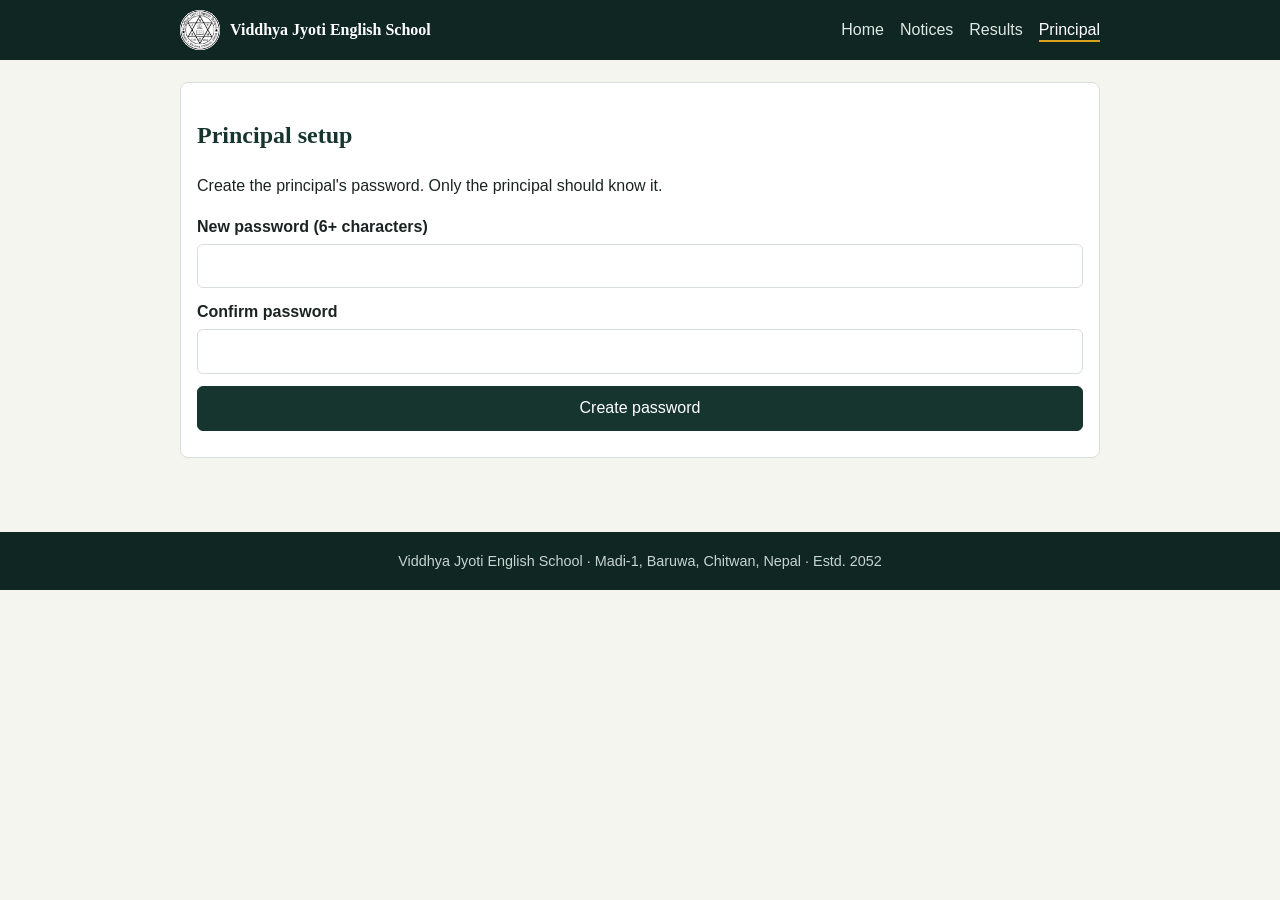
<file: school-notice-board (2)/VIDDHYA JYOTI ENGLISH SCHOOL/admin.html>
<!DOCTYPE html>
<html lang="en"><head><meta charset="UTF-8"><meta name="viewport" content="width=device-width, initial-scale=1">
<title>Principal - Viddhya Jyoti English School</title><link rel="stylesheet" href="css/style.css"></head>
<body>
<header id="top"></header>
<main>
  <div id="gate" class="card"></div>
  <div id="panel" hidden>
    <div class="tabs">
      <button data-t="n">Notices</button><button data-t="r" class="alt">Results</button><button data-t="s" class="alt">Settings</button>
    </div>

    <section id="t-n">
      <form id="nf" class="card stack">
        <h2 id="nTitle">New notice</h2>
        <label>Title <input id="title" required maxlength="100"></label>
        <label>Category <select id="category"></select></label>
        <label>Date <input type="date" id="date" required></label>
        <label>Message <textarea id="message" rows="5" required></textarea></label>
        <div class="row">
          <button type="submit" value="published">Publish notice</button>
          <button type="submit" value="draft" class="alt">Save as draft</button>
          <button type="button" id="ncancel" class="alt" hidden>Cancel edit</button>
        </div>
      </form>
      <h2>All notices</h2><div id="manage"></div>
    </section>

    <section id="t-r" hidden>
      <form id="rf" class="card stack">
        <h2>Publish student results</h2>
        <label>Exam name <input id="rExam" required placeholder="First Terminal Exam 2083"></label>
        <label>Class <input id="rCls" required placeholder="8"></label>
        <label>Full marks per subject <input type="number" id="rFull" value="100" min="1" required></label>
        <label>Marks sheet (CSV: first row is the header; then one student per line)
          <textarea id="rCsv" rows="8" required placeholder="Roll,Name,Maths,English,Science&#10;1,Sita Sharma,85,78,90&#10;2,Ram Thapa,67,72,59"></textarea></label>
        <div class="row">
          <button type="submit" value="published">Publish results</button>
          <button type="submit" value="draft" class="alt">Save as draft</button>
        </div>
        <small>Tip: in Excel or Google Sheets, copy the table, save as CSV, and paste it here.</small>
      </form>
      <h2>Result sheets</h2><div id="rmanage"></div>
    </section>

    <section id="t-s" hidden>
      <form id="pf" class="card stack">
        <h2>Change principal password</h2>
        <label>Current password <input type="password" id="cur" required></label>
        <label>New password (6+ characters) <input type="password" id="new" minlength="6" required></label>
        <button>Change password</button>
      </form>
      <div class="card stack">
        <h2>Backup</h2>
        <p>Data is stored in this browser. Download a backup regularly, and restore it on another computer.</p>
        <div class="row"><button id="exp" class="alt">Download backup</button>
        <label class="alt">Restore backup <input type="file" id="imp" accept=".json"></label></div>
      </div>
      <button id="logout" class="alt">Log out</button>
    </section>
  </div>
</main>
<footer id="foot"></footer>
<script src="js/app.js"></script>
<script>
topbar('admin.html'); footer(); fillCategories($('category'), false); $('date').value = today();
const TTL = 30 * 60 * 1000;
const authed = () => Date.now() - Number(sessionStorage.getItem('vjes_auth') || 0) < TTL;
const touch = () => sessionStorage.setItem('vjes_auth', Date.now());
const guard = () => { if (!authed()) { gate(); return false; } touch(); return true; };
let editId = null;

async function gate() {
  const hs = localStorage.getItem(PK), ok = authed() && hs;
  $('panel').hidden = !ok; $('gate').hidden = !!ok;
  if (ok) { renderN(); renderR(); return; }
  if (!hs) {
    $('gate').innerHTML = `<h2>Principal setup</h2><p>Create the principal's password. Only the principal should know it.</p>
      <form id="gf" class="stack"><label>New password (6+ characters)<input type="password" id="p1" minlength="6" required></label>
      <label>Confirm password<input type="password" id="p2" required></label><button>Create password</button><small id="gm"></small></form>`;
    $('gf').onsubmit = async e => {
      e.preventDefault();
      if ($('p1').value !== $('p2').value) { $('gm').textContent = 'Passwords do not match.'; return; }
      localStorage.setItem(PK, await hash($('p1').value)); touch(); gate();
    };
  } else {
    $('gate').innerHTML = `<h2>Principal login</h2><form id="gf" class="stack"><label>Password<input type="password" id="p1" required></label>
      <button>Log in</button><small id="gm"></small></form>`;
    $('gf').onsubmit = async e => {
      e.preventDefault();
      const L = get('vjes_lock', { n: 0, until: 0 });
      if (Date.now() < L.until) { $('gm').textContent = 'Too many wrong attempts. Try again in a few minutes.'; return; }
      if (await hash($('p1').value) === hs) { put('vjes_lock', { n: 0, until: 0 }); touch(); gate(); return; }
      L.n++; if (L.n >= 5) { L.until = Date.now() + 5 * 60 * 1000; L.n = 0; }
      put('vjes_lock', L); $('gm').textContent = 'Wrong password.';
    };
  }
}
setInterval(() => { if (!$('panel').hidden && !authed()) gate(); }, 30000);

document.querySelectorAll('.tabs button').forEach(b => b.onclick = () => {
  document.querySelectorAll('.tabs button').forEach(x => x.classList.toggle('alt', x !== b));
  ['n', 'r', 's'].forEach(t => $('t-' + t).hidden = t !== b.dataset.t);
});

// Notices
function resetN() { editId = null; $('nf').reset(); $('date').value = today(); $('nTitle').textContent = 'New notice'; $('ncancel').hidden = true; }
$('ncancel').onclick = resetN;
$('nf').onsubmit = e => {
  e.preventDefault(); if (!guard()) return;
  const status = e.submitter.value, all = loadNotices();
  const d = { title: $('title').value.trim(), category: $('category').value, date: $('date').value, message: $('message').value.trim(), author: 'Principal', status };
  if (editId) { const i = all.findIndex(n => n.id === editId); all[i] = { ...all[i], ...d }; } else all.push({ id: Date.now(), ...d });
  saveNotices(all); alert(status === 'published' ? 'Published' : 'Draft saved'); resetN(); renderN();
};
function renderN() {
  const all = loadNotices().sort((a, b) => b.id - a.id);
  $('manage').innerHTML = all.length ? all.map(n => noteHTML(n, `<span class="badge ${n.status}">${n.status}</span>`)).join('')
    : '<div class="empty">No notices yet. Fill in the form above and publish one.</div>';
  $('manage').querySelectorAll('.row').forEach(r => r.innerHTML =
    `<button class="alt" data-a="edit">Edit</button><button class="alt" data-a="tog">${all.find(n => n.id == r.dataset.id).status === 'published' ? 'Unpublish' : 'Publish'}</button><button class="danger" data-a="del">Delete</button>`);
}
$('manage').onclick = e => {
  const a = e.target.dataset.a; if (!a || !guard()) return;
  const id = Number(e.target.closest('.row').dataset.id); let all = loadNotices(); const n = all.find(x => x.id === id);
  if (a === 'edit') {
    editId = id; $('title').value = n.title; $('category').value = n.category; $('date').value = n.date; $('message').value = n.message;
    $('nTitle').textContent = 'Edit notice'; $('ncancel').hidden = false; scrollTo({ top: 0, behavior: 'smooth' }); return;
  }
  if (a === 'del' && confirm('Delete this notice?')) all = all.filter(x => x.id !== id);
  if (a === 'tog') n.status = n.status === 'published' ? 'draft' : 'published';
  saveNotices(all); renderN();
};

// Results
function parseCsv(txt, full) {
  const rows = txt.trim().split(/\r?\n/).map(l => l.split(',').map(c => c.trim())).filter(r => r.length > 1);
  if (rows.length < 2) throw 'Add a header row and at least one student.';
  const head = rows[0]; if (head.length < 3) throw 'Header needs Roll, Name and at least one subject.';
  return rows.slice(1).map((r, i) => {
    if (r.length !== head.length) throw `Row ${i + 2} has ${r.length} columns; expected ${head.length}.`;
    const subjects = head.slice(2).map((n, j) => {
      const m = Number(r[j + 2]);
      if (r[j + 2] === '' || isNaN(m) || m < 0 || m > full) throw `Row ${i + 2}: marks for ${n} must be between 0 and ${full}.`;
      return { n, m, f: full };
    });
    return { roll: r[0], name: r[1], subjects };
  });
}
$('rf').onsubmit = e => {
  e.preventDefault(); if (!guard()) return;
  try {
    const status = e.submitter.value, batch = String(Date.now());
    const list = parseCsv($('rCsv').value, Number($('rFull').value));
    const all = loadResults();
    list.forEach((s, i) => all.push({ id: batch + '-' + i, batch, exam: $('rExam').value.trim(), cls: $('rCls').value.trim(), status, ...s }));
    saveResults(all); $('rf').reset(); $('rFull').value = 100; renderR();
    alert(status === 'published' ? `Published results for ${list.length} students` : 'Draft saved');
  } catch (x) { alert(typeof x === 'string' ? x : 'Could not read the marks sheet.'); }
};
function renderR() {
  const m = {}; loadResults().forEach(r => (m[r.batch] = m[r.batch] || { ...r, count: 0 }).count++);
  const b = Object.values(m);
  $('rmanage').innerHTML = b.length ? b.map(x => `<div class="note General"><h3>${esc(x.exam)} · Class ${esc(x.cls)}</h3>
    <div class="meta">${x.count} students <span class="badge ${x.status}">${x.status}</span></div>
    <div class="row" data-b="${x.batch}"><button class="alt" data-a="rtog">${x.status === 'published' ? 'Unpublish' : 'Publish'}</button><button class="danger" data-a="rdel">Delete</button></div></div>`).join('')
    : '<div class="empty">No results yet. Paste a marks sheet above and publish.</div>';
}
$('rmanage').onclick = e => {
  const a = e.target.dataset.a; if (!a || !guard()) return;
  const b = e.target.closest('.row').dataset.b; let all = loadResults();
  if (a === 'rdel' && confirm('Delete this whole result sheet?')) all = all.filter(r => r.batch !== b);
  if (a === 'rtog') all.forEach(r => { if (r.batch === b) r.status = r.status === 'published' ? 'draft' : 'published'; });
  saveResults(all); renderR();
};

// Settings
$('pf').onsubmit = async e => {
  e.preventDefault(); if (!guard()) return;
  if (await hash($('cur').value) !== localStorage.getItem(PK)) { alert('Current password is wrong.'); return; }
  localStorage.setItem(PK, await hash($('new').value)); $('pf').reset(); alert('Password changed');
};
$('exp').onclick = () => {
  if (!guard()) return;
  const a = document.createElement('a');
  a.href = URL.createObjectURL(new Blob([JSON.stringify({ notices: loadNotices(), results: loadResults() })], { type: 'application/json' }));
  a.download = 'school-backup-' + today() + '.json'; a.click();
};
$('imp').onchange = async e => {
  if (!guard() || !e.target.files[0]) return;
  try {
    const d = JSON.parse(await e.target.files[0].text());
    if (!Array.isArray(d.notices) || !Array.isArray(d.results)) throw 0;
    if (confirm('Replace all current notices and results with this backup?')) { saveNotices(d.notices); saveResults(d.results); renderN(); renderR(); alert('Backup restored'); }
  } catch (x) { alert('This file is not a valid backup.'); }
};
$('logout').onclick = () => { sessionStorage.removeItem('vjes_auth'); location.reload(); };
gate();
</script>
</body></html>
</file>
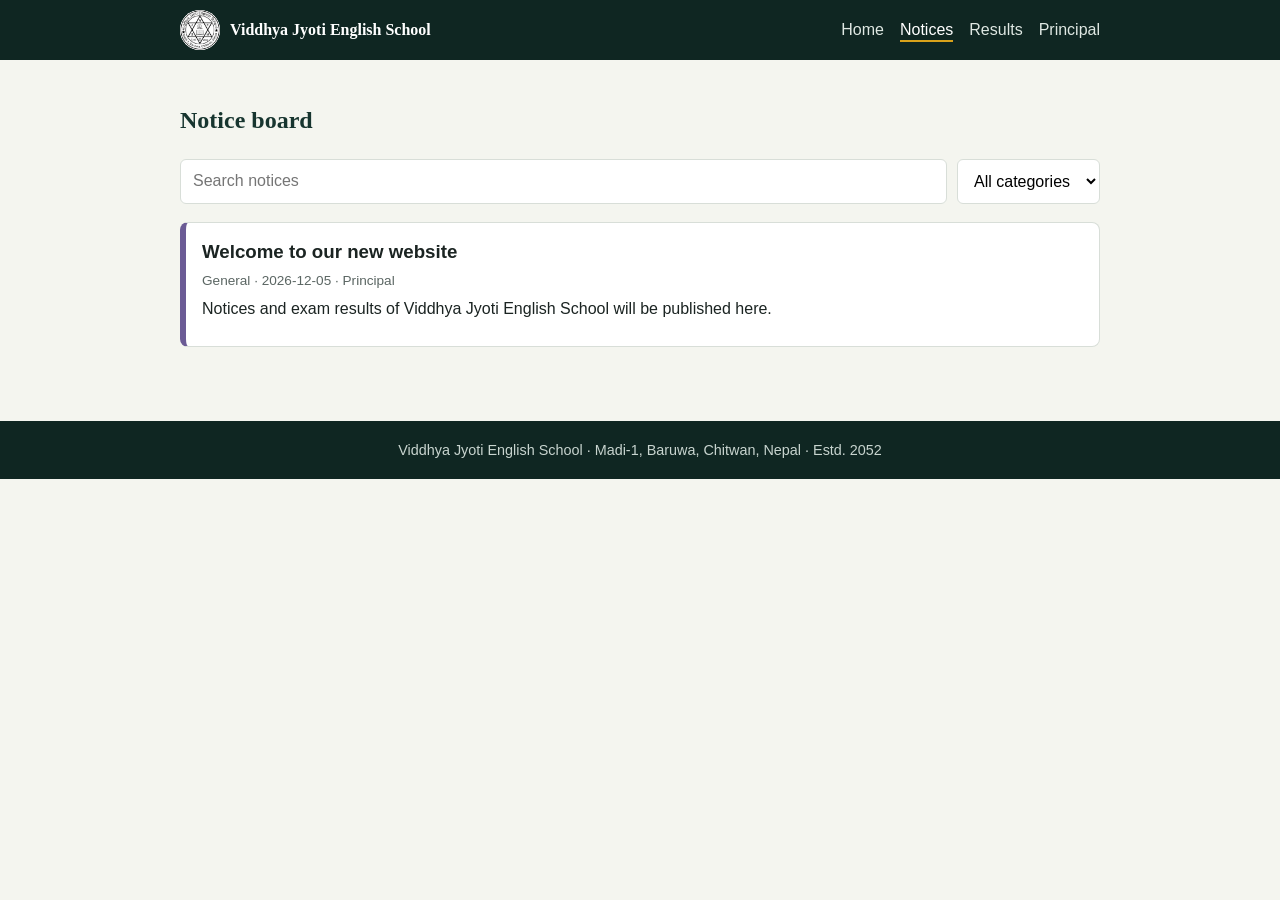
<file: school-notice-board (2)/VIDDHYA JYOTI ENGLISH SCHOOL/notices.html>
<!DOCTYPE html>
<html lang="en"><head><meta charset="UTF-8"><meta name="viewport" content="width=device-width, initial-scale=1">
<title>Notices - Viddhya Jyoti English School</title><link rel="stylesheet" href="css/style.css"></head>
<body>
<header id="top"></header>
<main>
  <h2>Notice board</h2>
  <div class="tools">
    <input type="search" id="search" placeholder="Search notices" aria-label="Search notices">
    <select id="cat" aria-label="Filter by category"></select>
  </div>
  <div id="list"></div>
</main>
<footer id="foot"></footer>
<script src="js/app.js"></script>
<script>
topbar('notices.html'); footer(); fillCategories($('cat'), true);
function render() {
  const q = $('search').value.toLowerCase();
  const items = loadNotices().filter(n => n.status === 'published')
    .filter(n => !$('cat').value || n.category === $('cat').value)
    .filter(n => (n.title + n.message).toLowerCase().includes(q))
    .sort((a, b) => b.date.localeCompare(a.date) || b.id - a.id);
  $('list').innerHTML = items.length ? items.map(n => noteHTML(n)).join('')
    : '<div class="empty">No notices found. Try a different search or category.</div>';
}
$('search').oninput = render; $('cat').onchange = render; render();
</script>
</body></html>
</file>
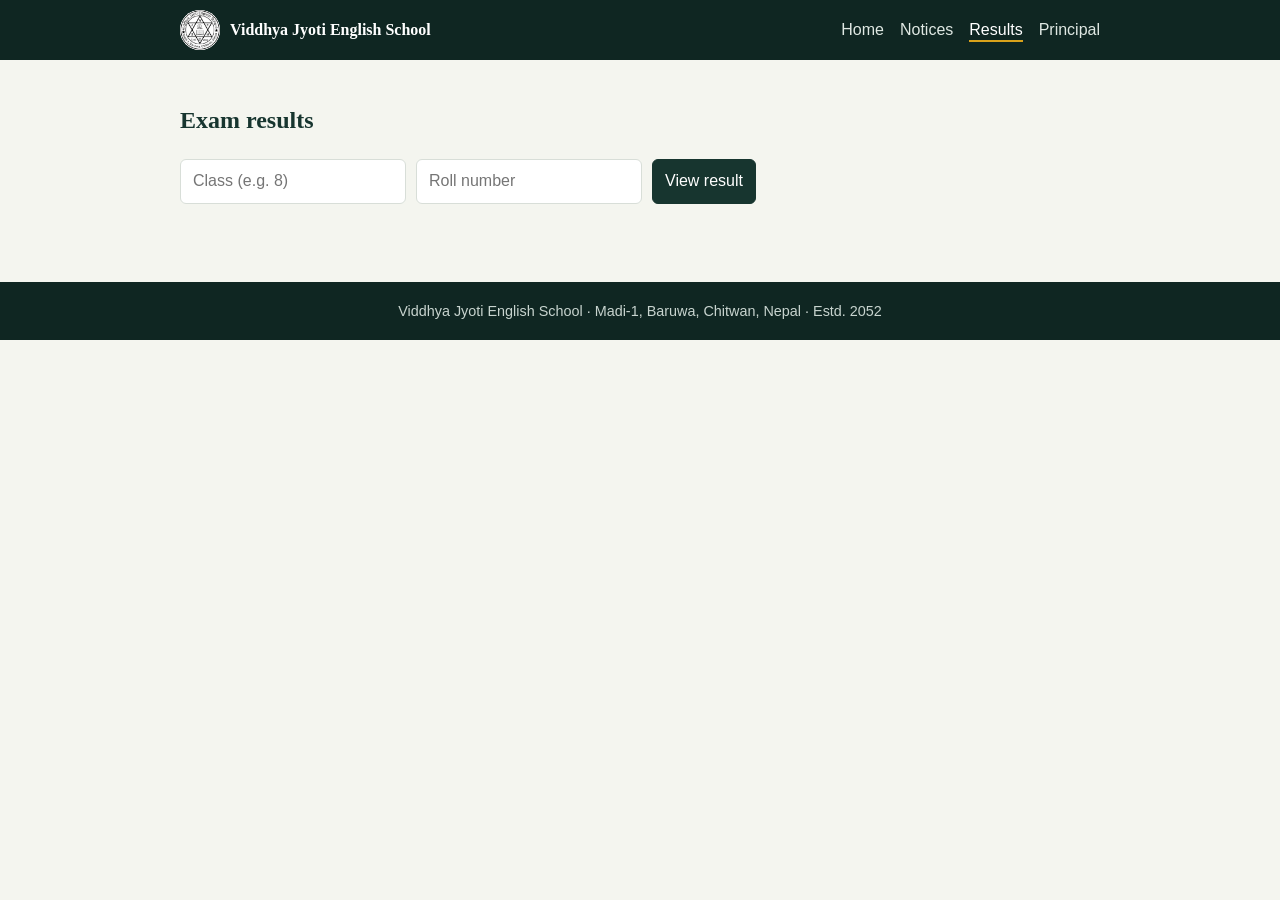
<file: school-notice-board (2)/VIDDHYA JYOTI ENGLISH SCHOOL/results.html>
<!DOCTYPE html>
<html lang="en"><head><meta charset="UTF-8"><meta name="viewport" content="width=device-width, initial-scale=1">
<title>Results - Viddhya Jyoti English School</title><link rel="stylesheet" href="css/style.css"></head>
<body>
<header id="top"></header>
<main>
  <h2>Exam results</h2>
  <form id="f" class="tools">
    <input id="cls" placeholder="Class (e.g. 8)" required aria-label="Class">
    <input id="roll" placeholder="Roll number" required aria-label="Roll number">
    <button>View result</button>
  </form>
  <div id="out"></div>
  <button class="alt noprint" id="print" hidden onclick="print()">Print result</button>
</main>
<footer id="foot"></footer>
<script src="js/app.js"></script>
<script>
topbar('results.html'); footer();
function show() {
  const c = $('cls').value.trim().toLowerCase(), r = $('roll').value.trim();
  const hits = loadResults().filter(x => x.status === 'published' && x.cls.toLowerCase() === c && x.roll === r);
  $('out').innerHTML = hits.length ? hits.map(resultHTML).join('')
    : `<div class="empty">No published result found for Class ${esc($('cls').value)}, Roll ${esc($('roll').value)}. Check the class and roll number.</div>`;
  $('print').hidden = !hits.length;
}
$('f').onsubmit = e => { e.preventDefault(); show(); };
const p = new URLSearchParams(location.search);
if (p.get('cls') && p.get('roll')) { $('cls').value = p.get('cls'); $('roll').value = p.get('roll'); show(); }
</script>
</body></html>
</file>
<file: school-notice-board (2)/VIDDHYA JYOTI ENGLISH SCHOOL/css/style.css>
:root{--board:#17352f;--board2:#0f2622;--chalk:#f4f5ef;--ink:#1b2422;--line:#d8ded8;--gold:#d9a21b;
--exam:#c0392b;--holiday:#2e8b57;--event:#2f6fb5;--general:#6b5b95}
*{box-sizing:border-box}
body{margin:0;font-family:"Segoe UI",Tahoma,sans-serif;background:var(--chalk);color:var(--ink);line-height:1.55}
.in{max-width:960px;margin:0 auto;padding:0 20px}
#top{background:var(--board2);color:#fff}
.bar{display:flex;align-items:center;justify-content:space-between;gap:10px;flex-wrap:wrap;padding-top:10px;padding-bottom:10px}
.brand{display:flex;align-items:center;gap:10px;color:#fff;text-decoration:none;font-family:Georgia,serif;font-weight:700}
.brand img{width:40px;height:40px;border-radius:50%;background:#fff;object-fit:contain}
nav a{color:#dfe8e3;margin-left:16px;text-decoration:none;border-bottom:2px solid transparent;padding-bottom:2px}
nav a.on,nav a:hover{color:#fff;border-color:var(--gold)}
.hero{background:radial-gradient(circle at 88% 15%,#2c5e52 0,transparent 45%),var(--board);color:#fff;padding:44px 0 66px;border-bottom:6px solid var(--gold)}
.hero .in{display:flex;gap:30px;align-items:center;flex-wrap:wrap}
.crest{width:170px;height:170px;border-radius:50%;background:#fff;object-fit:contain;padding:4px;box-shadow:0 0 0 6px rgba(255,255,255,.18)}
.hero h1{font-family:Georgia,serif;font-size:2.3rem;line-height:1.15;margin:0;text-transform:uppercase;letter-spacing:.03em}
.sub{margin:6px 0 20px;opacity:.85}
.find{display:flex;gap:8px;flex-wrap:wrap;align-items:center;background:rgba(255,255,255,.1);padding:12px;border-radius:10px}
.find strong{width:100%}.find input{width:120px}
main{max-width:960px;margin:0 auto;padding:22px 20px 60px}
.tiles{display:grid;grid-template-columns:repeat(auto-fit,minmax(240px,1fr));gap:16px;margin:-56px 0 28px;position:relative}
.tile{background:#fff;border:1px solid var(--line);border-top:5px solid var(--gold);border-radius:8px;padding:16px 18px;text-decoration:none;color:var(--ink);box-shadow:0 6px 18px rgba(0,0,0,.08)}
.tile em{display:block;font:700 2.4rem Georgia,serif;color:var(--board);font-style:normal;line-height:1.1}
.tile:hover{border-top-color:var(--board)}
h2{font-family:Georgia,serif;color:var(--board)}
.tools{display:flex;gap:10px;flex-wrap:wrap;margin-bottom:18px}
input,select,textarea,button{font:inherit;padding:9px 12px;border:1px solid var(--line);border-radius:6px;background:#fff}
input[type=search]{flex:1;min-width:180px}
button{cursor:pointer;background:var(--board);color:#fff;border-color:var(--board)}
button.alt{background:#fff;color:var(--board)}
button.danger{background:#fff;color:var(--exam);border-color:var(--exam)}
.find button{background:var(--gold);border-color:var(--gold);color:#1b2422;font-weight:600}
:focus-visible{outline:3px solid var(--gold);outline-offset:2px}
.note,.card{background:#fff;border:1px solid var(--line);border-radius:8px;padding:14px 16px;margin-bottom:14px}
.note{border-left:6px solid var(--general)}
.note.Exam{border-left-color:var(--exam)}.note.Holiday{border-left-color:var(--holiday)}.note.Event{border-left-color:var(--event)}
.note h3,.card h3{margin:0 0 4px}
.meta{font-size:.85rem;color:#5b6663;margin-bottom:6px}
.note p{margin:0;white-space:pre-wrap}
.row{display:flex;gap:8px;margin-top:10px;flex-wrap:wrap}
.empty{padding:28px;text-align:center;color:#5b6663;border:2px dashed var(--line);border-radius:8px}
.stack{display:grid;gap:12px}
label{display:grid;gap:4px;font-weight:600}
.badge{font-size:.75rem;padding:2px 8px;border-radius:99px;background:var(--line)}.badge.published{background:#d6efdd}
.tabs{display:flex;gap:8px;margin-bottom:18px;flex-wrap:wrap}
.wide{overflow-x:auto}
table{border-collapse:collapse;width:100%;margin:8px 0}
th,td{border:1px solid var(--line);padding:7px 10px;text-align:left}th{background:#eef2ee}
.ok{color:var(--holiday);font-weight:700}.bad{color:var(--exam);font-weight:700}
.result{border-top:5px solid var(--gold)}
#foot{background:var(--board2);color:#c8d4cf;padding:18px 0;font-size:.9rem;text-align:center}
@media(max-width:520px){.hero h1{font-size:1.5rem}.crest{width:110px;height:110px}.brand span{font-size:.9rem}nav a{margin:0 12px 0 0}}
@media print{#top,#foot,.find,.noprint{display:none}body{background:#fff}}
</file>
